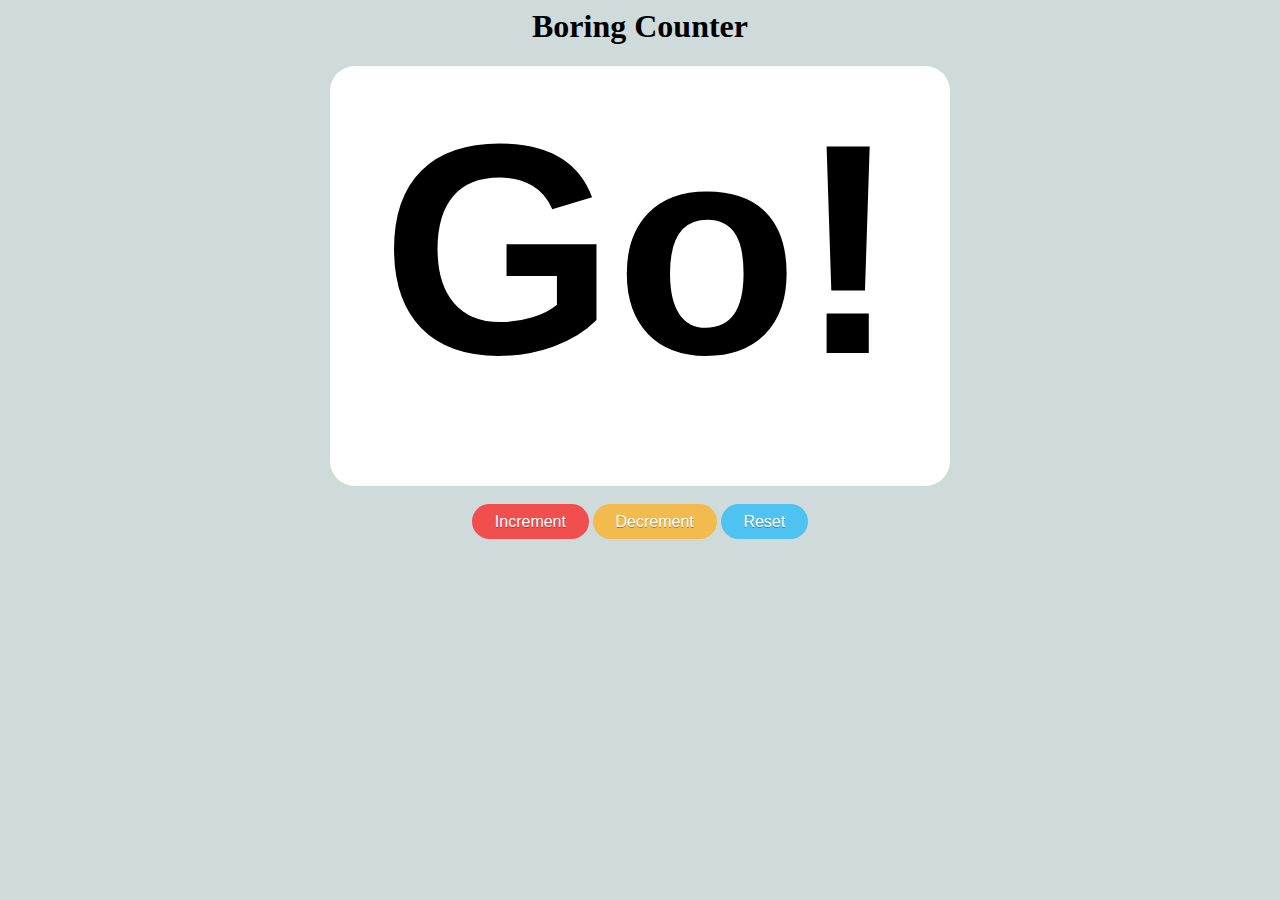
<file: task-07/index.html>
<html>

<head>
	<meta charset="utf-8" />
	<script src="wasm_exec.js"></script>
</head>

<body>
	<h1>Boring Counter</h1>
	<script>
		if (!WebAssembly.instantiateStreaming) {
        // polyfill
        WebAssembly.instantiateStreaming = async (resp, importObject) => {
          const source = await (await resp).arrayBuffer();
          return await WebAssembly.instantiate(source, importObject);
        };
      }
		const go = new Go();
		WebAssembly.instantiateStreaming(fetch("main.wasm"), go.importObject).then(
			async result => {
				let mod = result.module
				await go.run(result.instance);

		});
		window.onload = function(){
			var i = document.getElementById('inc');
			var d = document.getElementById('dec');
			var r = document.getElementById('res');
			i.addEventListener("click",()=>{
				var p = document.getElementById('int');
				p.innerHTML=increment();
			})
			d.addEventListener("click",()=>{
				var p = document.getElementById('int');
				p.innerHTML=decrement();
			})
			r.addEventListener("click",()=>{
				var p = document.getElementById('int');
				p.innerHTML=reset();
			})
		}
	</script>

	<div id="box1">
		<p id="int">
			Go!
		</p>
	</div>
	<br>
	
	<div class="wrapper">
		<button id="inc" ; class="Increment" ; style="background-color:#f14e4e;">Increment</button>
		<button id="dec" ; class="Decrement" onclick="decrement('result');" style="background-color:#f1bb4e;">Decrement</button>
		<button id="res" ; class="Reset" onclick="reset('result');" style="background-color:#4ec3f1;">Reset</button>
	</div>


	<style>
		body {
			background-color: rgb(207, 218, 219);
		}

		h1 {
			text-align: center;

		}

		p {

			text-align: center;
			font-family: 'Lucida Sans', 'Lucida Sans Regular', 'Lucida Grande', 'Lucida Sans Unicode', Geneva, Verdana, sans-serif;
			font-size: 300px;
			font-weight: bolder;
			margin: 0 auto;


		}

		#box1 {

			width: 600px;
			height: 400px;
			margin: 10px;
			padding: 10px;
			background: rgb(255, 255, 255);
			border-radius: 25px;
			margin: 0 auto;

		}

		.wrapper {
			text-align: center;
		}

		button.Increment {

			display: inline-block;
			padding: 0.4em 1.3em;
			border: 0.16em solid rgba(255, 255, 255, 0);
			border-radius: 2em;
			box-sizing: border-box;
			text-decoration: none;
			font-family: 'Roboto', sans-serif;
			font-weight: 300;
			font-size: medium;
			color: #FFFFFF;
			text-shadow: 0 0.04em 0.04em rgba(0, 0, 0, 0.35);
			text-align: center;
			transition: all 0.2s;
		}

		button.Increment:hover {
			border-color: rgba(255, 255, 255, 1);
		}

		@media all and (max-width:30em) {
			button.Increment {
				display: block;
				margin: 0 auto;

			}
		}

		button.Decrement {

			display: inline-block;
			padding: 0.4em 1.3em;
			border: 0.16em solid rgba(255, 255, 255, 0);
			border-radius: 2em;
			box-sizing: border-box;
			text-decoration: none;
			font-family: 'Roboto', sans-serif;
			font-weight: 300;
			font-size: medium;
			color: #FFFFFF;
			text-shadow: 0 0.04em 0.04em rgba(0, 0, 0, 0.35);
			text-align: center;
			transition: all 0.2s;
		}

		button.Decrement:hover {
			border-color: rgba(255, 255, 255, 1);
		}

		@media all and (max-width:30em) {
			button.Decrement {
				display: block;
				margin: 0 auto;

			}
		}

		button.Reset {

			display: inline-block;
			padding: 0.4em 1.3em;
			border: 0.16em solid rgba(255, 255, 255, 0);
			border-radius: 2em;
			box-sizing: border-box;
			text-decoration: none;
			font-family: 'Roboto', sans-serif;
			font-weight: 300;
			font-size: medium;
			color: #FFFFFF;
			text-shadow: 0 0.04em 0.04em rgba(0, 0, 0, 0.35);
			text-align: center;
			transition: all 0.2s;
		}

		button.Reset:hover {
			border-color: rgba(255, 255, 255, 1);
		}

		@media all and (max-width:30em) {
			button.Reset {
				display: block;
				margin: 0 auto;

			}
		}
	</style>

</body>

</html>
</file>
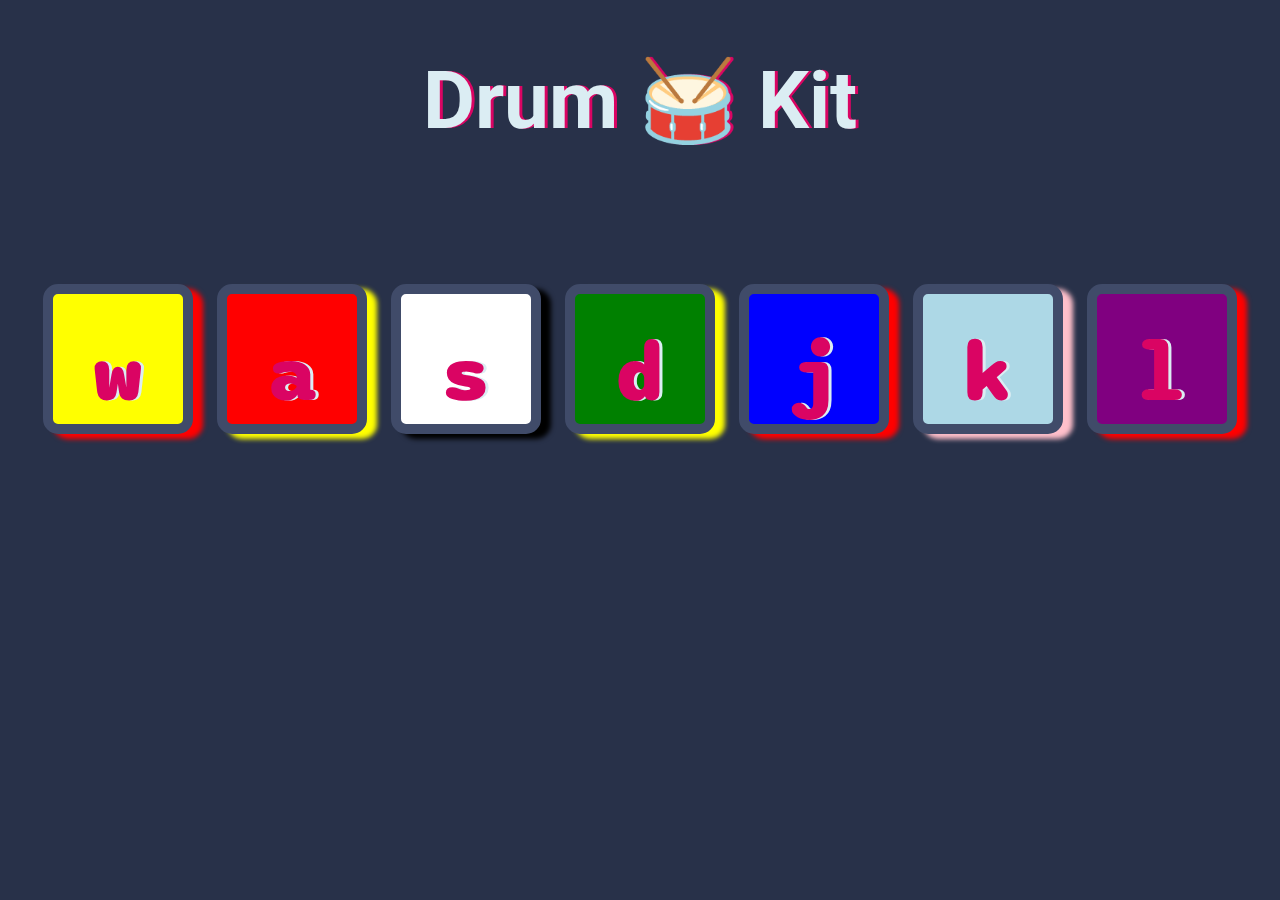
<file: task-08/index.html>
<!DOCTYPE html>
<html lang="en" dir="ltr">

<head>
  <meta charset="utf-8">
  <title>Drum Kit</title>
  <link rel="stylesheet" href="styles.css">
  <script src="index.js"></script>
  <link rel="preconnect" href="https://fonts.googleapis.com">
  <link rel="preconnect" href="https://fonts.gstatic.com" crossorigin>
  <link href="https://fonts.googleapis.com/css2?family=Sono&display=swap" rel="stylesheet">
</head>

<body>

  <h1 id="title">Drum 🥁 Kit
    <link rel="preconnect" href="https://fonts.googleapis.com">
    <link rel="preconnect" href="https://fonts.gstatic.com" crossorigin>
    <link href="https://fonts.googleapis.com/css2?family=Roboto:wght@300&display=swap" rel="stylesheet">
  </h1>
  <div class="set">
    <button class="w drum" onclick="one();">w</button>
    <button class="a drum" onclick="two();">a</button>
    <button class="s drum" onclick="three();">s</button>
    <button class="d drum" onclick="four();">d</button>
    <button class="j drum" onclick="five();">j</button>
    <button class="k drum" onclick="six();">k</button>
    <button class="l drum" onclick="seven();">l</button>
  </div>
  
</body>

</html>
</file>
<file: task-08/styles.css>
body {
  text-align: center;
  background-color: #283149;
}

h1 {
  font-size: 5rem;
  color: #DBEDF3;
  text-shadow: 3px 0 #DA0463;
  font-family: 'Roboto', sans-serif;
}

.w.drum {
  background: yellow;
  box-shadow: 10px 5px 5px red;
}

.a.drum {
  background-color: red;
  box-shadow: 10px 5px 5px yellow;
}

.s.drum {
  background-color: white;
  box-shadow: 10px 5px 5px black;
}

.d.drum {
  background-color: green;
  box-shadow: 10px 5px 5px yellow;
}

.j.drum {
  background-color: blue;
  box-shadow: 10px 5px 5px red;
}

.k.drum {
  background-color: lightblue;
  box-shadow: 10px 5px 5px pink;
}

.l.drum {
  background-color: purple;
  box-shadow: 10px 5px 5px red;
}

.set {
  margin: 10% auto;
}

.game-over {
  background-color: red;
  opacity: 0.8;
}

.pressed {
  box-shadow: 0 3px 4px 0 #DBEDF3;
  opacity: 0.5;
}

.red {
  color: red;
}

.drum {
  outline: none;
  border: 10px solid #404B69;
  font-size: 5rem;
  line-height: 2;
  font-weight: 900;
  color: #DA0463;
  text-shadow: 3px 0 #DBEDF3;
  border-radius: 15px;
  display: inline-block;
  width: 150px;
  height: 150px;
  text-align: center;
  margin: 10px;
  background-color: white;
  font-family: 'Sono', sans-serif;
}
</file>
